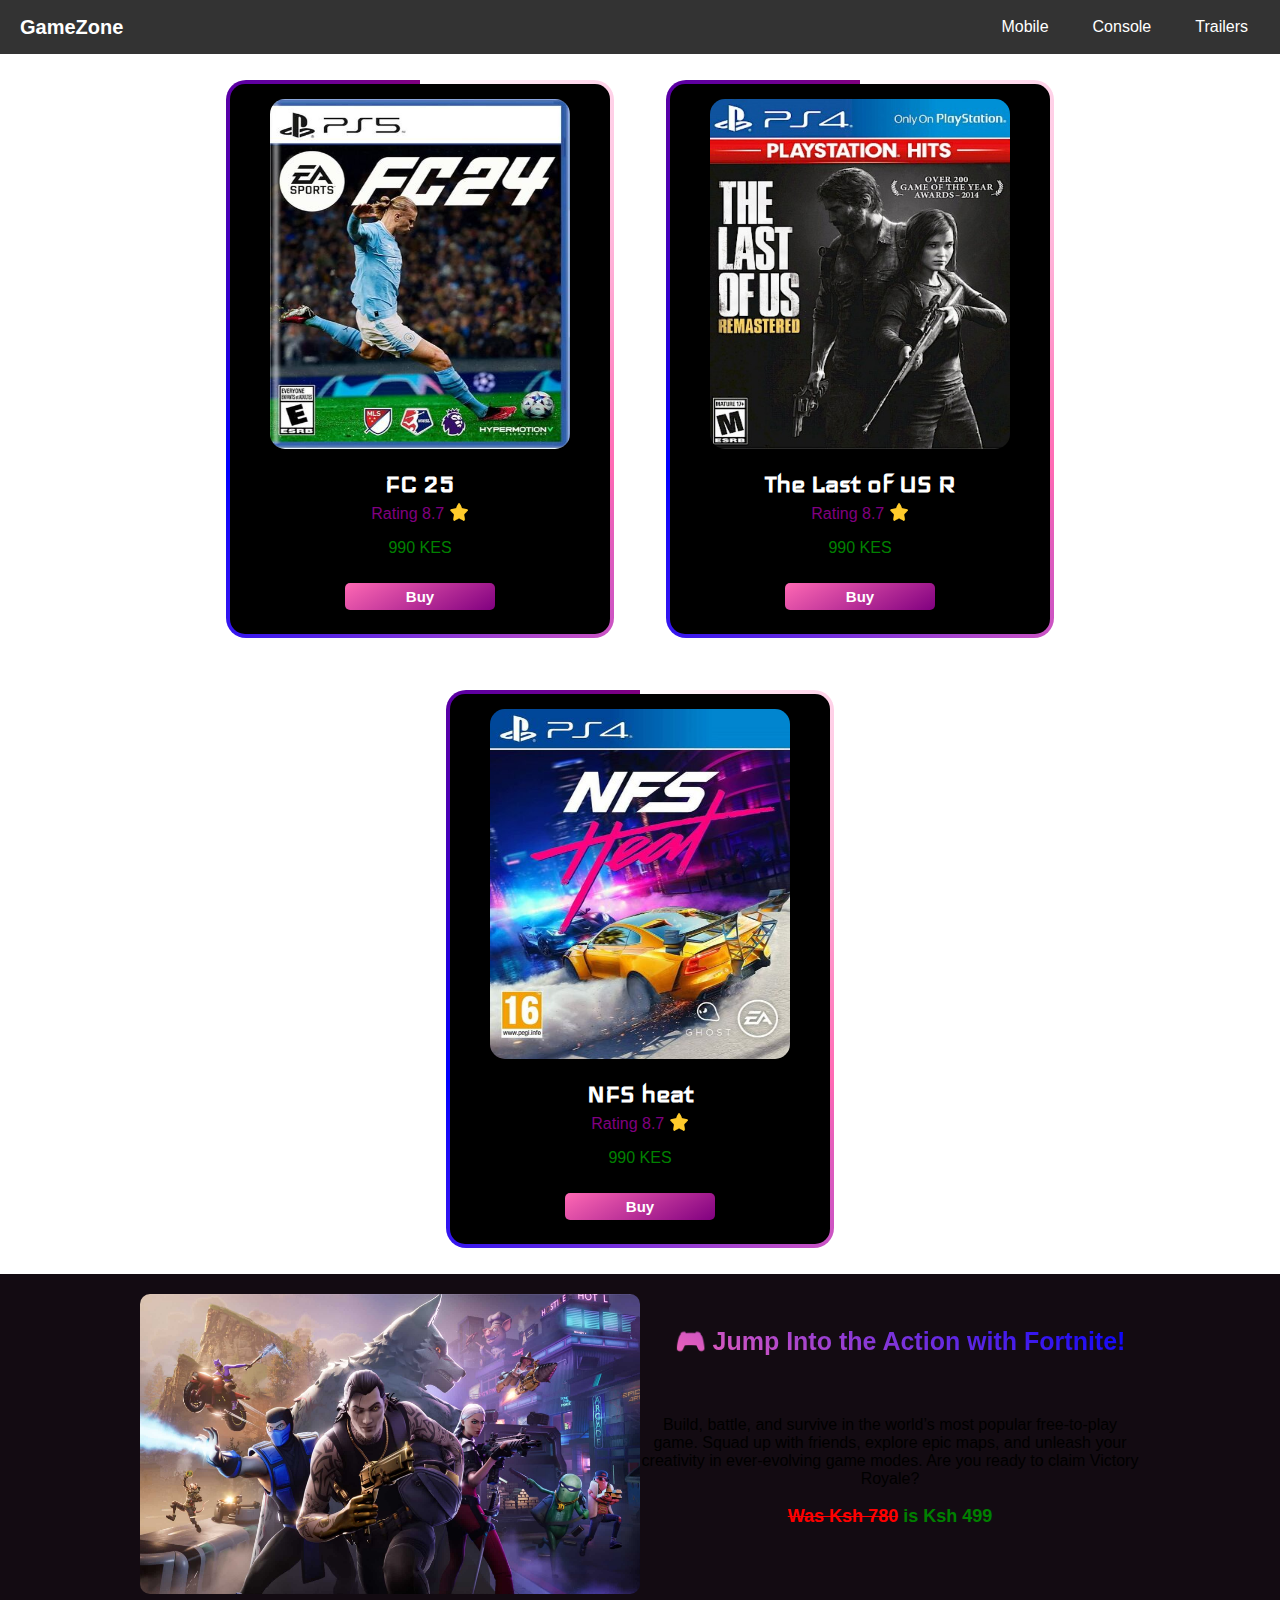
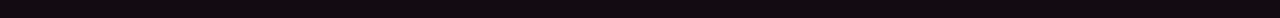
<file: games_za_console.html>
<!DOCTYPE html>
<html lang="en">
<head>
  <meta charset="UTF-8">
  <meta name="viewport" content="width=device-width, initial-scale=1">
  <title>Responsive Navbar</title>
  <link rel="stylesheet" href="GCss/games_za_console.css">
  <style>
    body {
      margin: 0;
      font-family: Arial, sans-serif;
    }

    .navbar {
      display: flex;
      justify-content: space-between;
      align-items: center;
      background-color: #333;
      padding: 10px 20px;
      color: white;
    }

    .navbar .logo {
      font-size: 20px;
      font-weight: bold;
    }

    .nav-links {
      display: flex;
      gap: 20px;
    }

    .nav-links a {
      color: white;
      text-decoration: none;
      padding: 8px 12px;
      border-radius: 4px;
      transition: background 0.3s;
    }

    .nav-links a:hover {
      background-color: #555;
    }

    .hamburger {
      display: none;
      font-size: 24px;
      cursor: pointer;
    }

    @media (max-width: 768px) {
      .nav-links {
        display: none;
        flex-direction: column;
        width: 100%;
        background-color: #333;
        position: absolute;
        top: 60px;
        left: 0;
        padding: 10px 0;
      }

      .nav-links.active {
        display: flex;
      }

      .hamburger {
        display: block;
      }
    }
  </style>

<link rel="preconnect" href="https://fonts.googleapis.com">
<link rel="preconnect" href="https://fonts.gstatic.com" crossorigin>
<link href="https://fonts.googleapis.com/css2?family=Concert+One&family=Exo+2:ital,wght@0,100..900;1,100..900&family=Iceland&family=Rock+Salt&family=Ubuntu+Mono:ital,wght@0,400;0,700;1,400;1,700&family=Ubuntu:ital,wght@0,300;0,400;0,500;0,700;1,300;1,400;1,500;1,700&display=swap" rel="stylesheet">

</head>
<body>

    <div id="root">

              <!-- thy Nav start -->
        <nav class="navbar">
          <div class="logo">GameZone</div>
          <div class="hamburger" onclick="toggleMenu()">☰</div>
          <div class="nav-links" id="navLinks">
            <a href="#mobile">Mobile</a>
            <a href="#console">Console</a>
            <a href="#trailers">Trailers</a>
          </div>
        </nav>
          <!-- thy Nav end -->

          <!-- Magems collection 1 -->
          <div class="magems">

            <div class="type1">
              <img class="thumbnail" src="GImages/Tang/image001.jpg" width="300" height="350" alt="cover">
              <p>
                <span class="jina">FC 25</span> <br>
                <span class="rate">Rating 8.7 <img src="GImages/star.png" alt="" width="20" height="20"></span> <br>

                <p class="doh">990 KES</p>
                <button>Buy</button>
                
              </p>
            </div>

            <div class="type1">
              <img class="thumbnail" src="GImages/Tang/image004.jpg" width="300" height="350" alt="cover">
              <p>
                <span class="jina">The Last of US R</span> <br>
                <span class="rate">Rating 8.7 <img src="GImages/star.png" alt="" width="20" height="20"></span> <br>

                <p class="doh">990 KES</p>
                <button>Buy</button>
                
              </p>
            </div>

            <div class="type1">
              <img class="thumbnail" src="GImages/Tang/image006.jpg" width="300" height="350" alt="cover">
              <p>
                <span class="jina">NFS heat</span> <br>
                <span class="rate">Rating 8.7 <img src="GImages/star.png" alt="" width="20" height="20"></span> <br>

                <p class="doh">990 KES</p>
                <button>Buy</button>
                
              </p>
            </div>


          </div>

          <!-- AD 1 -->
           <div class="ad">
            <div id="picha">
                <img src="GImages/fortnite-min.jpg" alt="" width="100%" height="300">
            </div>

            <div id="maneno">
              <h4>🎮 Jump Into the Action with Fortnite!</h4>
              Build, battle, and survive in the world’s most popular free-to-play game. Squad up with friends, explore epic maps, and unleash your creativity in ever-evolving game modes. Are you ready to claim Victory Royale?

              <br><br>
              <span><del>Was Ksh 780</del> is Ksh 499</span>
            </div>
           </div>
    
  
    </div>
 
  <script>
    function toggleMenu() {
      const nav = document.getElementById("navLinks");
      nav.classList.toggle("active");
    }
  </script>

</body>
</html>
</file>
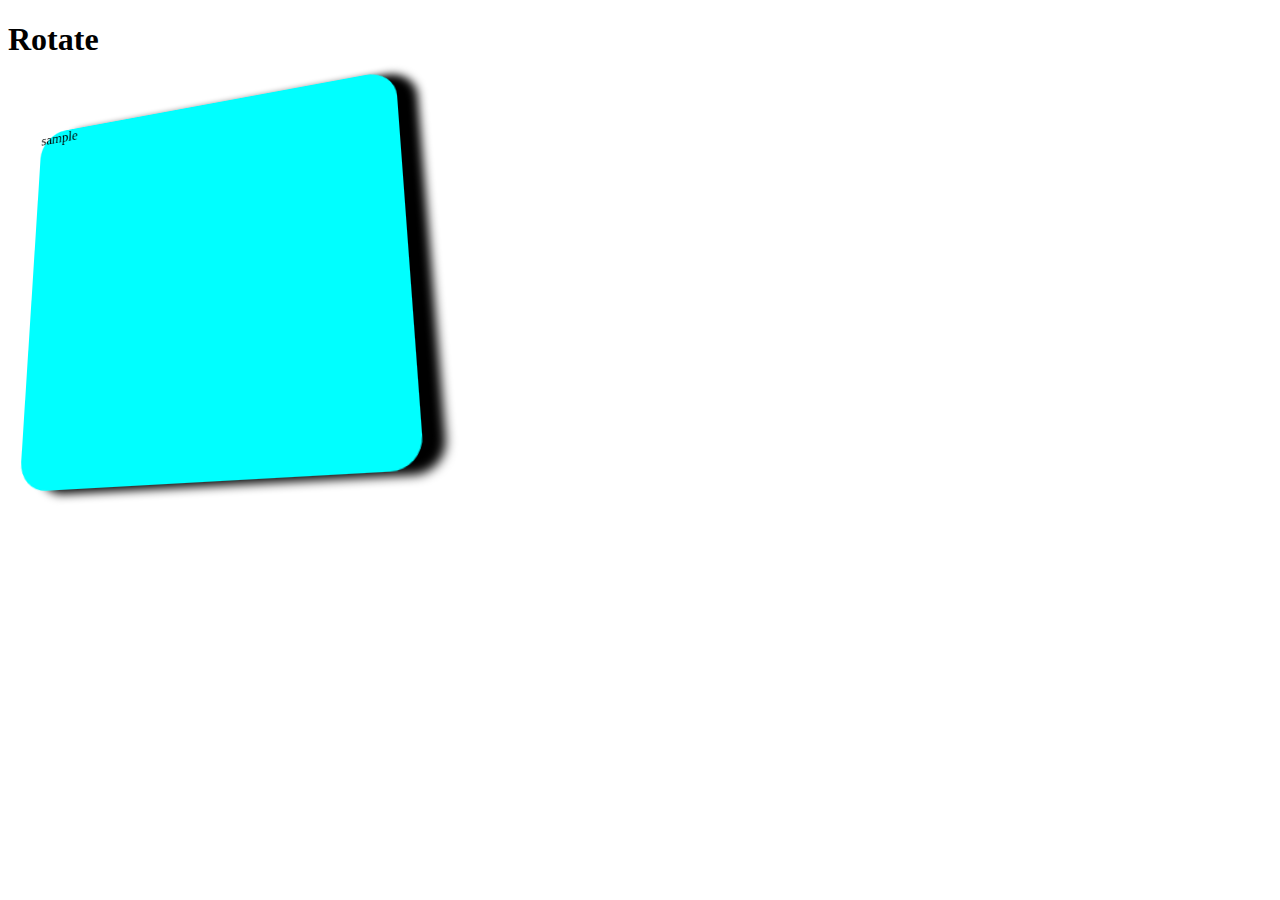
<file: sample.html>
<!DOCTYPE html>
<html lang="en">
<head>
    <meta charset="UTF-8">
    <meta name="viewport" content="width=device-width, initial-scale=1.0">
    <title>Document</title>
    <style>
       div{
        background-color: aqua;
        width: 400px;
        height: 400px;
        transform: perspective(1000px) rotateX(20deg) rotateY(-20deg);
        box-shadow: 20px 4px 10px black;
        border-radius: 30px;
       }
    </style>
</head>
<body>

    <h1>Rotate</h1>
    <div>
        sample
    </div>
</body>
</html>
</file>
<file: GCss/games_za_console.css>
body{
    font-family: "ubuntu",sans-serif;
}

.magems{
    display: flex;
    flex-wrap: wrap;
    justify-content: center;
}
.type1{
    background-color: black;
    height: 520px;
    width: 350px;
    text-align: center;
    border-radius: 15px;
    padding: 15px;
    margin: 30px;
    position: relative;
}

.type1 .thumbnail{
    border-radius: 15px;
}

.type1 .jina{
    font-size: 30px;
    font-family: "iceland";
    color: white;
    font-weight: bold;

}

.type1 .rate{
    color: purple;
    font-size: 16px;

}
.rate img{
    translate: 0px 3px;
}

.type1 .doh{
    color: green;
    height: max-content;
    
}

.type1 button{
    width: 150px;
    font-size: 15px;
    border: none;
    padding: 5px;
    margin: 10px;
    border-radius: 5px;
    background-image: linear-gradient(150deg,hotpink,purple);
    color: white;
    font-weight: bold;
}

.type1 button:hover{
    box-shadow: 30px 0px 30px rgba(0, 0, 255, 0.548) , -30px 0px 30px rgba(255, 255, 255, 0.514);

}

@property --angle{
    syntax: "<angle>";
    initial-value: 0deg;
    inherits: false;
}
.type1::after{
    position: absolute;
    content: "";
    background-image: conic-gradient(from var(--angle),transparent,hotpink,blue,purple);
    height: 100%;
    width: 100%;
    top: 50%;
    left: 50%;
    translate: -50%  -50%;
    z-index: -1;
    padding: 4px;
    border-radius: 20px;
    animation: spin 5s linear infinite;
}
@keyframes spin {
    from{
        --angle:0deg;
    }
    to{
        --angle:360deg;
    }
    
}


/* ad pimping */
.ad{
    display: flex;
    flex-wrap: wrap;
    justify-content: center;
    background-color: rgb(19, 11, 18);
    padding-top: 20px;
    padding-bottom: 20px;
}
.ad #picha{
    width: 500px;
    border-radius: 40px;


}
.ad #picha img{
    border-radius: 10px;
}

.ad h4{
    font-size: 25px;
    margin-bottom: 60px;
    background-image: linear-gradient(30deg,hotpink,blue);
    background-clip: text;
    color: transparent;
    
}
.ad #maneno{
    width: 500px;
    text-indent: 20px;
    /* background-color: blue; */
    text-align: center;

}
.ad del{
    color: red;
}
.ad span{
    color: green;
    font-size: 18px;
    font-weight: bold;
}


@media (max-width:600px) {
    .ad #maneno{
        background-color: aqua;
    }
}
</file>
